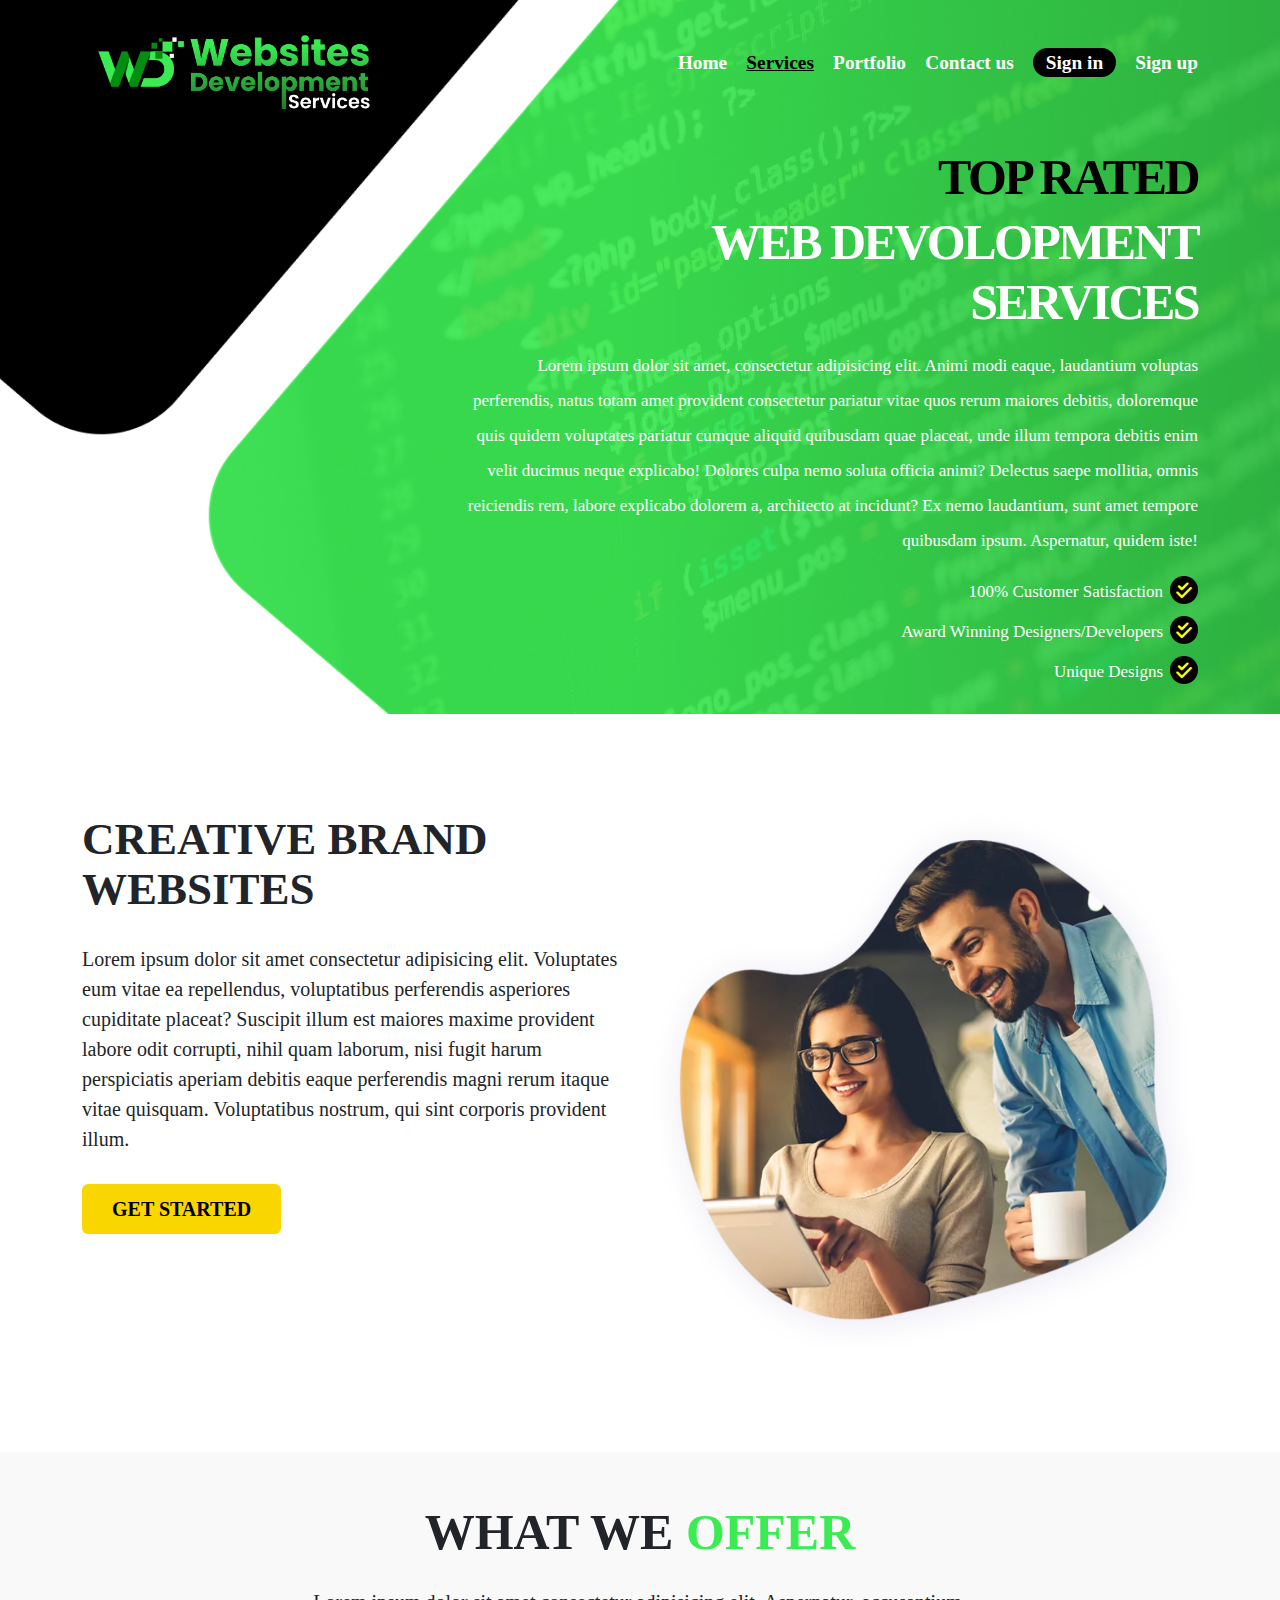
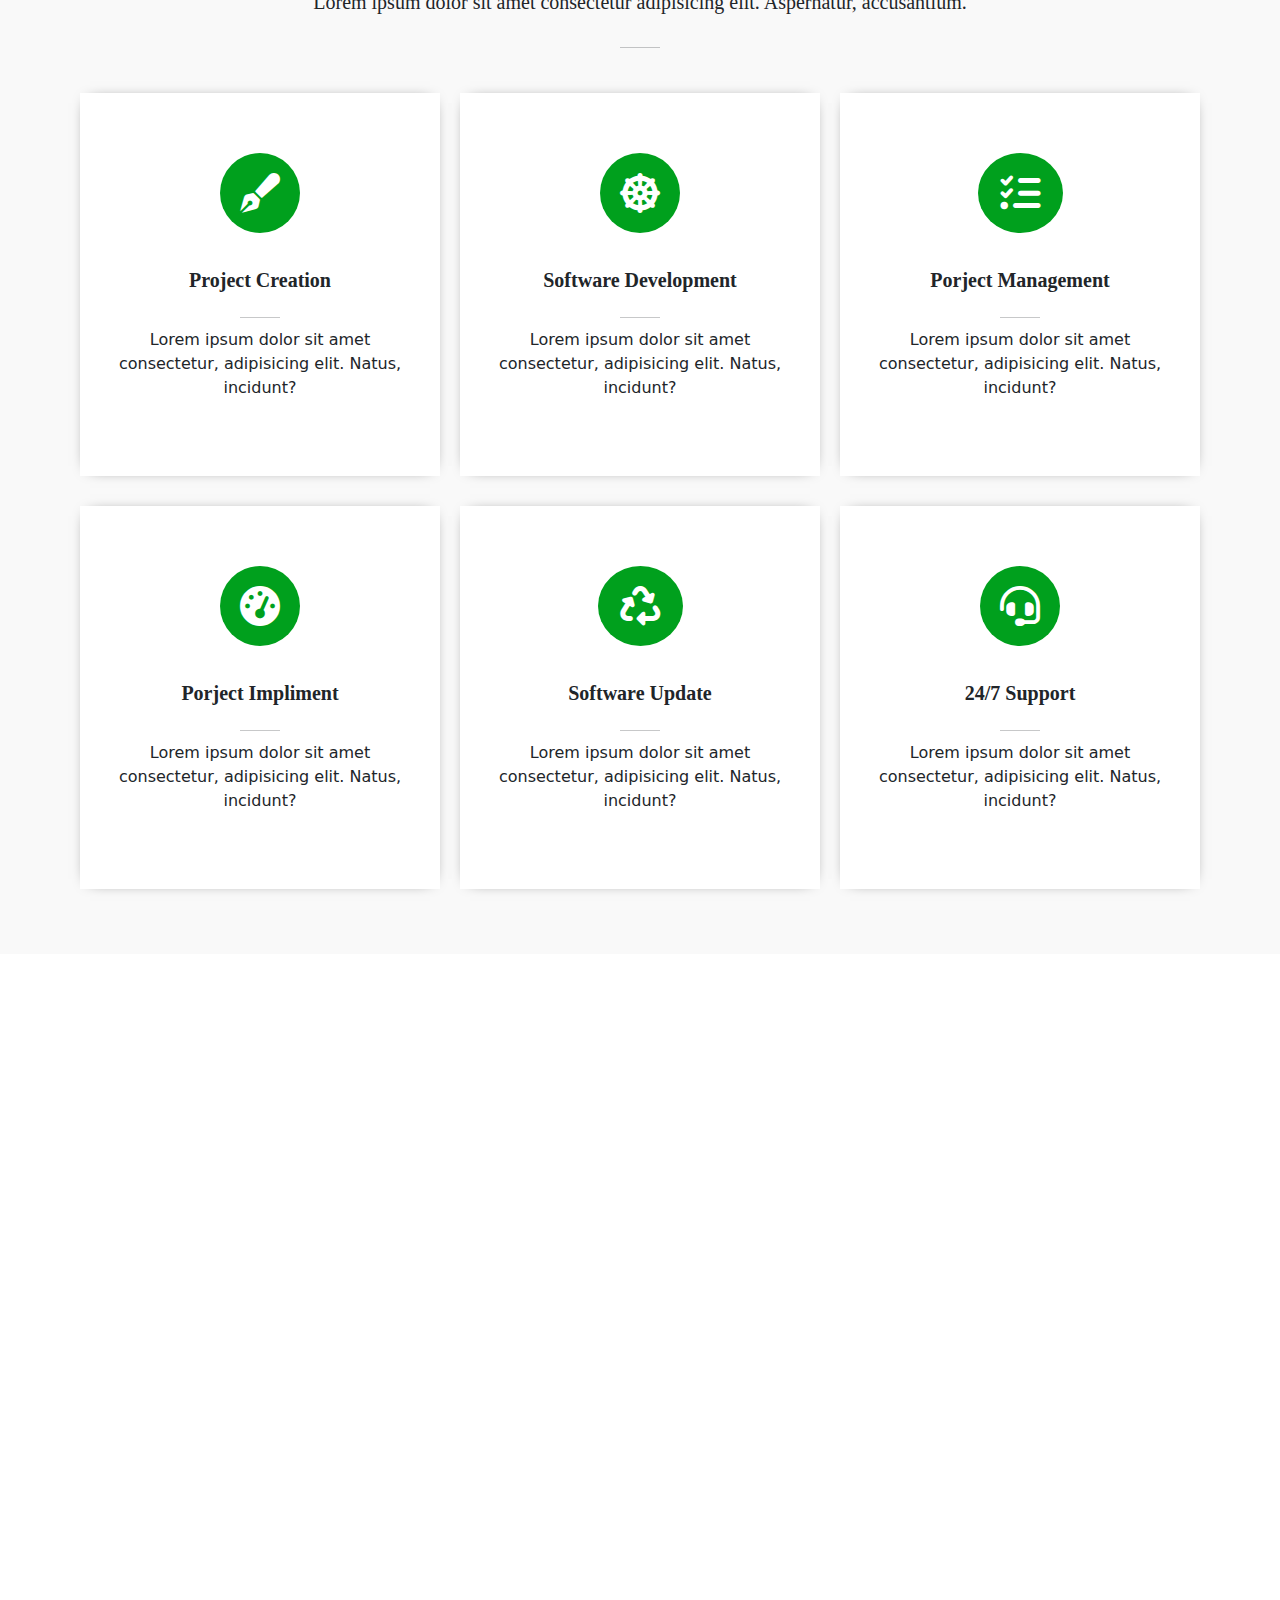
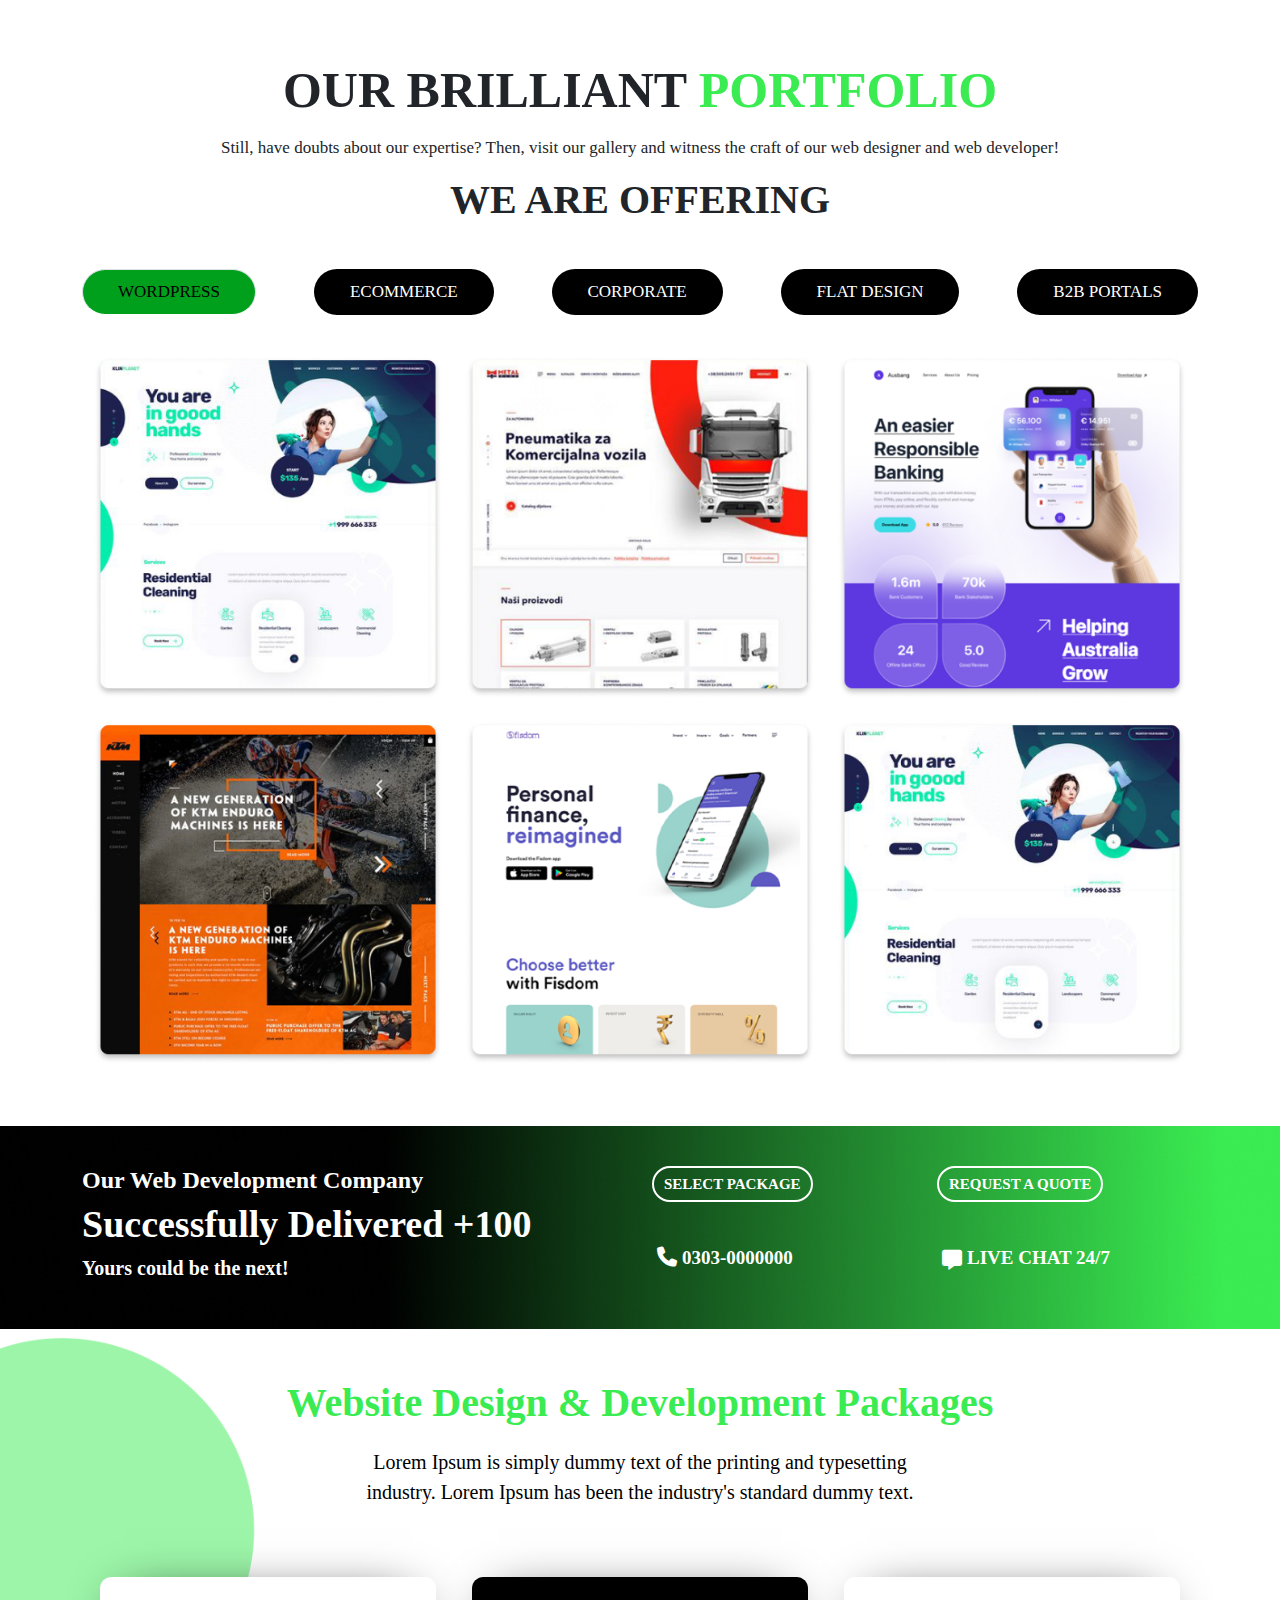
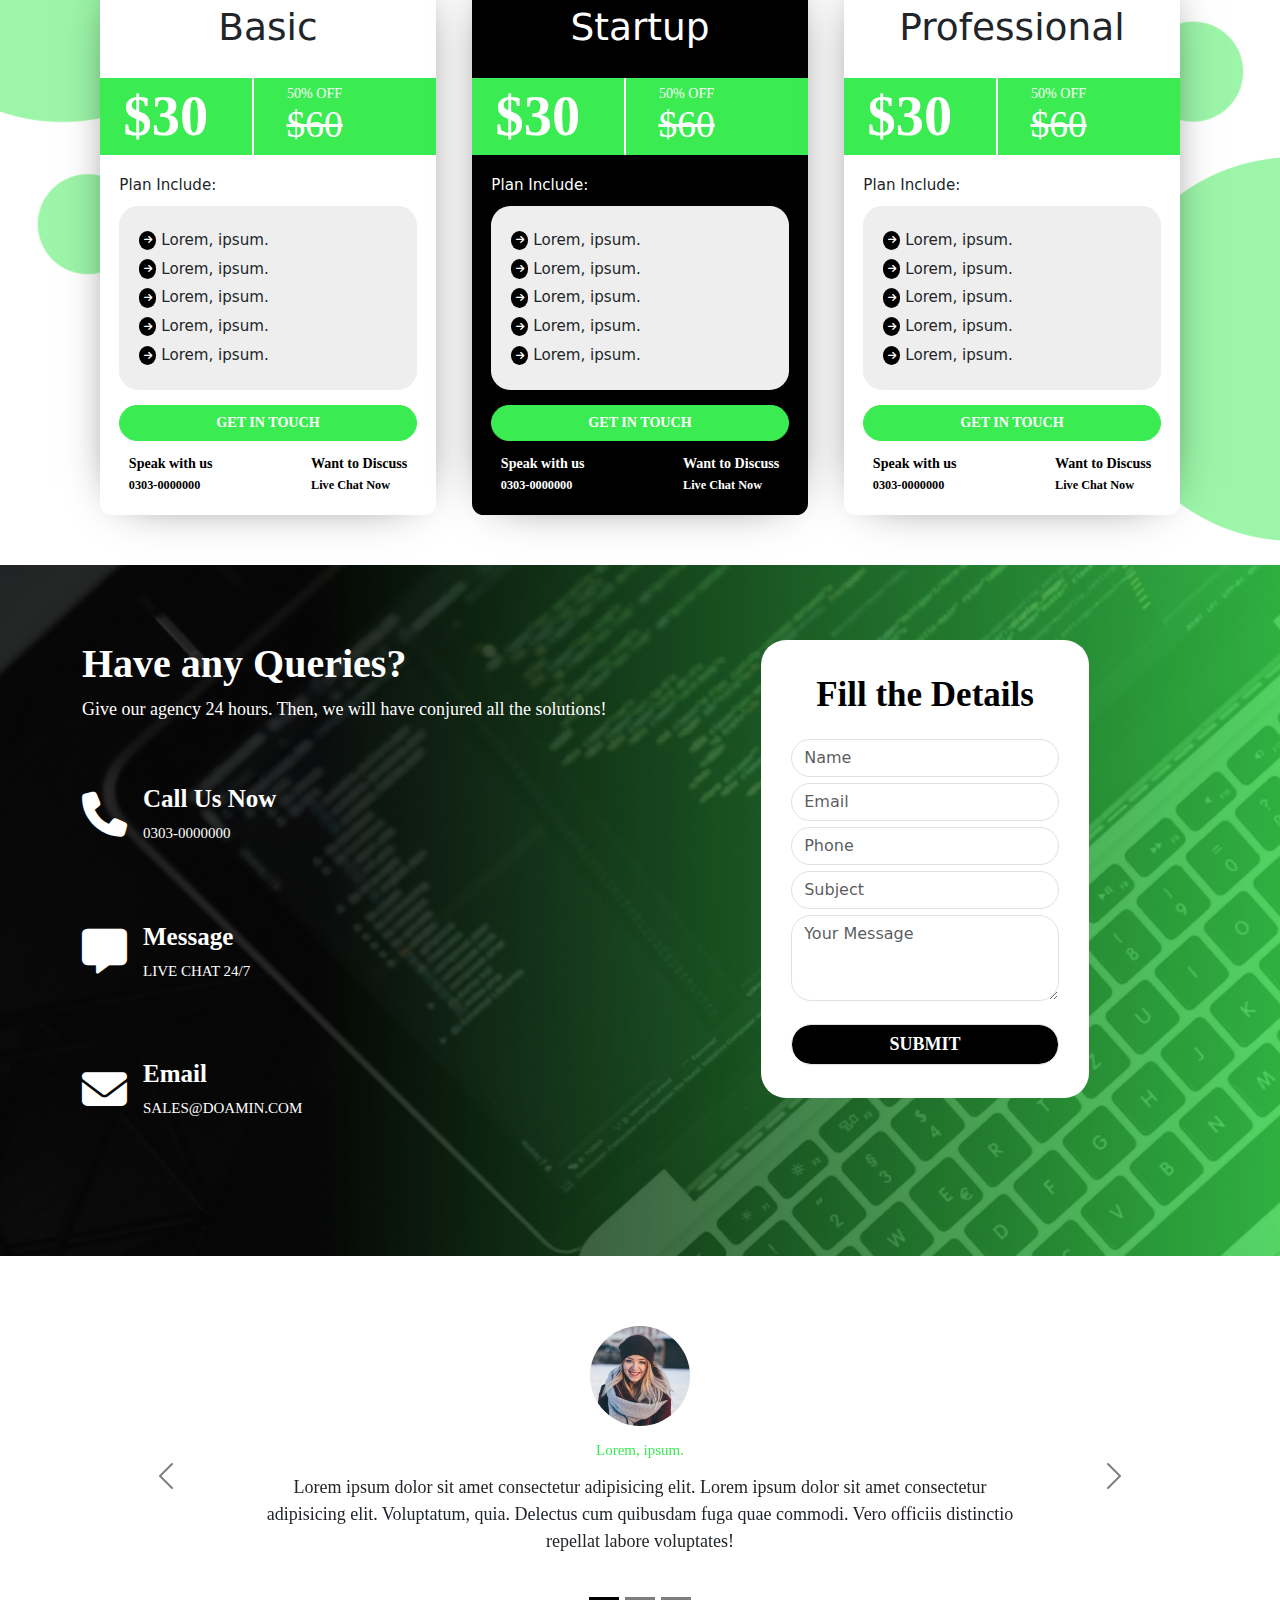
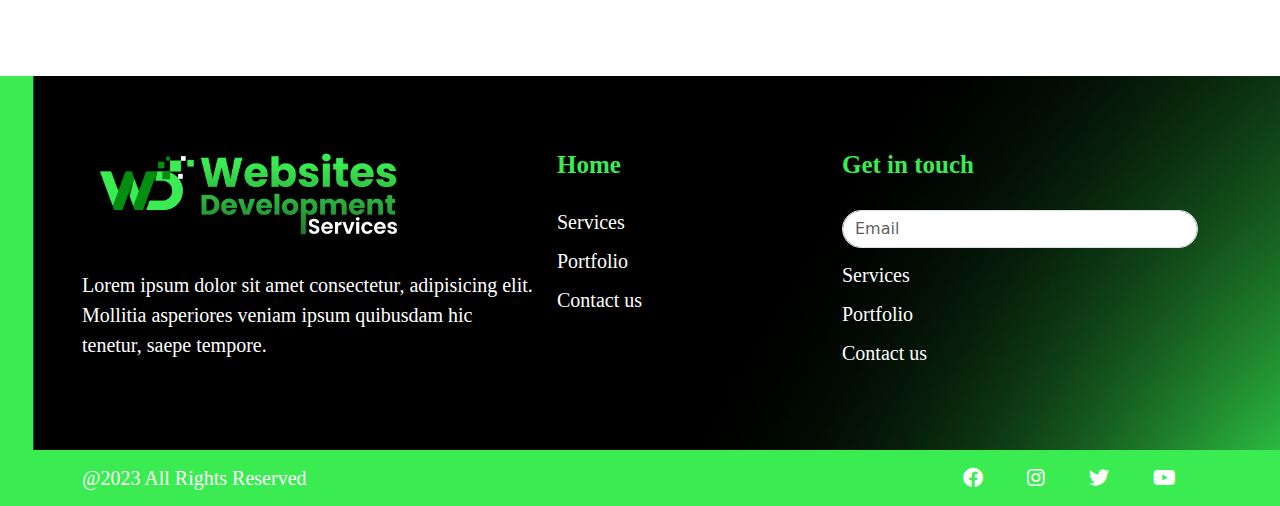
<file: Services.html>
<!DOCTYPE html>
<html lang="en">

<head>
    <meta charset="UTF-8">
    <meta name="viewport" content="width=device-width, initial-scale=1.0">
    <link rel="stylesheet" href="css/bootstrap.css">
    <link rel="stylesheet" href="style.css">
    <link rel="stylesheet" href="css/all.css">
    <title>SERVICES</title>
</head>

<body>

     <!--------------navigation--------------->
  <header>

    <div class="nav-section">
      <div class="container">
        <nav class="navbar navbar-expand-lg">
          <div class="container-fluid">
            <a class="navbar-brand" href="#">
              <img class="img-fluid" src="images/logo.png" alt="">
            </a>
            <button class="navbar-toggler" type="button" data-bs-toggle="collapse"
              data-bs-target="#navbarSupportedContent" aria-controls="navbarSupportedContent" aria-expanded="false"
              aria-label="Toggle navigation">
              <span class="navbar-toggler-icon"></span>
            </button>
            <div class="navlist collapse navbar-collapse" id="navbarSupportedContent">
              <ul>
                <li><a href="index.html">Home</a></li>
                <li><a class="active" href="Services.html">Services</a></li>
                <li><a href="#">Portfolio</a></li>
                <li><a href="#">Contact us</a></li>
                <li><a class="signin" href="#">Sign in</a></li>
                <li><a href="#">Sign up</a></li>
              </ul>
            </div>
          </div>
        </nav>
      </div>
    </div>













    <!-- home -->
    <section class="home">
      <div class="container">
        <div class="row">
          <div class="col-md-4 col-sm-2"></div>
          <div class="col-md-8 col-sm-10">
            <h1 class="home-h1 end">TOP RATED</h1>
            <h1 class="home-h2 end">WEB DEVOLOPMENT <br>SERVICES</h1>
            <p class="home-p end">Lorem ipsum dolor sit amet, consectetur adipisicing elit. Animi modi eaque, laudantium
              voluptas perferendis,
              natus totam amet provident consectetur pariatur vitae quos rerum maiores debitis, doloremque quis quidem
              voluptates
              pariatur cumque aliquid quibusdam quae placeat, unde illum tempora debitis enim velit ducimus neque
              explicabo!
              Dolores culpa nemo soluta officia animi? Delectus saepe mollitia, omnis reiciendis rem, labore explicabo
              dolorem a, architecto at incidunt? Ex nemo laudantium, sunt amet tempore quibusdam ipsum. Aspernatur,
              quidem
              iste!</p>
            <p class="icon-p end">100% Customer Satisfaction<i class="fa-solid fa-check-double"></i></p>
            <p class="icon-p end">Award Winning Designers/Developers<i class="fa-solid fa-check-double"></i></p>
            <p class="icon-p end">Unique Designs<i class="fa-solid fa-check-double"></i></p>
          </div>
        </div>
      </div>
    </section>
  </header>




    <!-- brand section -->
    <div class="brand-section">
        <div class="container">
            <div class="row">
                <div class="text-section col-md-6">
                    <h1>CREATIVE BRAND <br>
                        WEBSITES</h1>
                    <p>Lorem ipsum dolor sit amet consectetur adipisicing elit. Voluptates eum vitae ea repellendus,
                        voluptatibus perferendis asperiores cupiditate placeat? Suscipit illum est maiores maxime
                        provident labore odit corrupti, nihil quam laborum, nisi fugit harum perspiciatis aperiam
                        debitis eaque perferendis magni rerum itaque vitae quisquam. Voluptatibus nostrum, qui sint
                        corporis provident illum.</p>
                    <button class="btn btn-primary">GET STARTED</button>
                </div>
                <div class="img-section col-md-6">
                    <img class="img-fluid" src="images/design-img.webp" alt="">
                </div>
            </div>
        </div>
    </div>






    <!-- services-section -->
    <div class="services-section">
        <div class="container">
            <h1 class="center">WHAT WE <span>OFFER</span></h1>
            <p class="center p1">Lorem ipsum dolor sit amet consectetur adipisicing elit. Aspernatur, accusantium.</p>
            <hr>
            <div class="row">
                <div class="service-box col-md-4 col-sm-6 col-6">
                    <div class="logo">
                        <i class="fa-solid fa-pen-fancy"></i>
                    </div>
                    <h4 class="center">Project Creation</h4>
                    <hr>
                    <p class="center p2">Lorem ipsum dolor sit amet consectetur, adipisicing elit. Natus, incidunt?</p>
                </div>
                <div class="service-box col-md-4 col-sm-6">
                    <div class="logo">
                        <i class="fa-solid fa-dharmachakra"></i>
                    </div>
                    <h4 class="center">Software Development</h4>
                    <hr>
                    <p class="center p2">Lorem ipsum dolor sit amet consectetur, adipisicing elit. Natus, incidunt?</p>
                </div>
                <div class="service-box col-md-4 col-sm-6">
                    <div class="logo">
                        <i class="fa-solid fa-list-check"></i>
                    </div>
                    <h4 class="center">Porject Management</h4>
                    <hr>
                    <p class="center p2">Lorem ipsum dolor sit amet consectetur, adipisicing elit. Natus, incidunt?</p>
                </div>
                <div class="service-box col-md-4 col-sm-6">
                    <div class="logo">
                        <i class="fa-solid fa-gauge-high"></i>
                    </div>
                    <h4 class="center">Porject Impliment</h4>
                    <hr>
                    <p class="center p2">Lorem ipsum dolor sit amet consectetur, adipisicing elit. Natus, incidunt?</p>
                </div>
                <div class="service-box col-md-4 col-sm-6">
                    <div class="logo">
                        <i class="fa-solid fa-recycle"></i>
                    </div>
                    <h4 class="center">Software Update</h4>
                    <hr>
                    <p class="center p2">Lorem ipsum dolor sit amet consectetur, adipisicing elit. Natus, incidunt?</p>
                </div>
                <div class="service-box col-md-4 col-sm-6">
                    <div class="logo">
                        <i class="fa-solid fa-headset"></i>
                    </div>
                    <h4 class="center">24/7 Support</h4>
                    <hr>
                    <p class="center p2">Lorem ipsum dolor sit amet consectetur, adipisicing elit. Natus, incidunt?</p>
                </div>
            </div>
        </div>
    </div>




    <!-- dealer-section -->
    <div class="dealer-section">
        <div class="container">
            <h1>WHERE ANGELS GEAR TO <br>
                TREAD</h1>
            <P>We use only the most advanced steel characterization tools that help us determine how to extend life and
                reduce manufacturing costs for you, bud!</P>
                <button class="btn btn-outline-primary">Find Local Dealers!</button>
        </div>
    </div>




  <!-- portfolio-section -->
  <div class="port-section">
    <div class="container">
      <h1 class="center">OUR BRILLIANT <span>PORTFOLIO</span></h1>
      <p class="center">Still, have doubts about our expertise? Then, visit our gallery and witness the craft of our web
        designer and
        web developer!</p>
      <h2 class="center">WE ARE OFFERING</h2>



      <ul class="nav nav-tabs" id="myTab" role="tablist">
        <li class="nav-item" role="presentation">
          <button class="nav-link active" id="wordpress-tab" data-bs-toggle="tab" data-bs-target="#wordpress-tab-pane"
            type="button" role="tab" aria-controls="wordpress-tab-pane" aria-selected="true">WORDPRESS</button>
        </li>
        <li class="nav-item" role="presentation">
          <button class="nav-link" id="ecommerce-tab" data-bs-toggle="tab" data-bs-target="#ecommerce-tab-pane"
            type="button" role="tab" aria-controls="ecommerce-tab-pane" aria-selected="false">ECOMMERCE</button>
        </li>
        <li class="nav-item" role="presentation">
          <button class="nav-link" id="CORPORATE-tab" data-bs-toggle="tab" data-bs-target="#CORPORATE-tab-pane"
            type="button" role="tab" aria-controls="CORPORATE-tab-pane" aria-selected="false">CORPORATE</button>
        </li>
        <li class="nav-item" role="presentation">
          <button class="nav-link" id="flat-design-tab" data-bs-toggle="tab" data-bs-target="#flat-design-tab-pane"
            type="button" role="tab" aria-controls="flat-design-tab-pane" aria-selected="false">FLAT DESIGN</button>
        </li>
        <li class="nav-item" role="presentation">
          <button class="nav-link" id="b2b-portals-tab" data-bs-toggle="tab" data-bs-target="#b2b-portals-tab-pane"
            type="button" role="tab" aria-controls="b2b-portals-tab-pane" aria-selected="false">B2B PORTALS</button>
        </li>
      </ul>



      <div class="tab-content" id="myTabContent">
        <div class="tab-pane fade show active" id="wordpress-tab-pane" role="tabpanel" aria-labelledby="wordpress-tab"
          tabindex="0">
          <div class="container">
            <div class="row">
              <div class="col-md-4 col-sm-6 col-6">
                <img class="img-fluid" src="images/portfolio-1.jpg" alt="">
              </div>
              <div class="col-md-4 col-sm-6 col-6">
                <img class="img-fluid" src="images/portfolio-2.jpg" alt="">
              </div>
              <div class="col-md-4 col-sm-6 col-6">
                <img class="img-fluid" src="images/portfolio-3.jpg" alt="">
              </div>
              <div class="col-md-4 col-sm-6 col-6">
                <img class="img-fluid" src="images/portfolio-4.jpg" alt="">
              </div>
              <div class="col-md-4 col-sm-6 col-6">
                <img class="img-fluid" src="images/portfolio-5.jpg" alt="">
              </div>
              <div class="col-md-4 col-sm-6 col-6">
                <img class="img-fluid" src="images/portfolio-1.jpg" alt="">
              </div>
            </div>
          </div>
        </div>
        <div class="tab-pane fade" id="ecommerce-tab-pane" role="tabpanel" aria-labelledby="ecommerce-tab" tabindex="0">
          <div class="container">
            <div class="row">
              <div class="col-md-4 col-sm-6 col-6">
                <img class="img-fluid" src="images/portfolio-1.jpg" alt="">
              </div>
              <div class="col-md-4 col-sm-6 col-6">
                <img class="img-fluid" src="images/portfolio-2.jpg" alt="">
              </div>
              <div class="col-md-4 col-sm-6 col-6">
                <img class="img-fluid" src="images/portfolio-3.jpg" alt="">
              </div>
              <div class="col-md-4 col-sm-6 col-6">
                <img class="img-fluid" src="images/portfolio-4.jpg" alt="">
              </div>
              <div class="col-md-4 col-sm-6 col-6">
                <img class="img-fluid" src="images/portfolio-5.jpg" alt="">
              </div>
              <div class="col-md-4 col-sm-6 col-6">
                <img class="img-fluid" src="images/portfolio-1.jpg" alt="">
              </div>
            </div>
          </div>
        </div>
        <div class="tab-pane fade" id="CORPORATE-tab-pane" role="tabpanel" aria-labelledby="CORPORATE-tab" tabindex="0">
          <div class="container">
            <div class="row">
              <div class="col-md-4 col-sm-6 col-6">
                <img class="img-fluid" src="images/portfolio-1.jpg" alt="">
              </div>
              <div class="col-md-4 col-sm-6 col-6">
                <img class="img-fluid" src="images/portfolio-2.jpg" alt="">
              </div>
              <div class="col-md-4 col-sm-6 col-6">
                <img class="img-fluid" src="images/portfolio-3.jpg" alt="">
              </div>
              <div class="col-md-4 col-sm-6 col-6">
                <img class="img-fluid" src="images/portfolio-4.jpg" alt="">
              </div>
              <div class="col-md-4 col-sm-6 col-6">
                <img class="img-fluid" src="images/portfolio-5.jpg" alt="">
              </div>
              <div class="col-md-4 col-sm-6 col-6">
                <img class="img-fluid" src="images/portfolio-1.jpg" alt="">
              </div>
            </div>
          </div>
        </div>
        <div class="tab-pane fade" id="flat-design-tab-pane" role="tabpanel" aria-labelledby="flat-design-tab"
          tabindex="0">
          <div class="container">
            <div class="row">
              <div class="col-md-4 col-sm-6 col-6">
                <img class="img-fluid" src="images/portfolio-1.jpg" alt="">
              </div>
              <div class="col-md-4 col-sm-6 col-6">
                <img class="img-fluid" src="images/portfolio-2.jpg" alt="">
              </div>
              <div class="col-md-4 col-sm-6 col-6">
                <img class="img-fluid" src="images/portfolio-3.jpg" alt="">
              </div>
              <div class="col-md-4 col-sm-6 col-6">
                <img class="img-fluid" src="images/portfolio-4.jpg" alt="">
              </div>
              <div class="col-md-4 col-sm-6 col-6">
                <img class="img-fluid" src="images/portfolio-5.jpg" alt="">
              </div>
              <div class="col-md-4 col-sm-6 col-6">
                <img class="img-fluid" src="images/portfolio-1.jpg" alt="">
              </div>
            </div>
          </div>
        </div>
        <div class="tab-pane fade" id="b2b-portals-tab-pane" role="tabpanel" aria-labelledby="b2b-portals-tab"
          tabindex="0">
          <div class="container">
            <div class="row">
              <div class="col-md-4 col-sm-6 col-6">
                <img class="img-fluid" src="images/portfolio-1.jpg" alt="">
              </div>
              <div class="col-md-4 col-sm-6 col-6">
                <img class="img-fluid" src="images/portfolio-2.jpg" alt="">
              </div>
              <div class="col-md-4 col-sm-6 col-6">
                <img class="img-fluid" src="images/portfolio-3.jpg" alt="">
              </div>
              <div class="col-md-4 col-sm-6 col-6">
                <img class="img-fluid" src="images/portfolio-4.jpg" alt="">
              </div>
              <div class="col-md-4 col-sm-6 col-6">
                <img class="img-fluid" src="images/portfolio-5.jpg" alt="">
              </div>
              <div class="col-md-4 col-sm-6 col-6">
                <img class="img-fluid" src="images/portfolio-1.jpg" alt="">
              </div>
            </div>
          </div>
        </div>
      </div>
    </div>
  </div>




  <!-- contact-section -->
  <div class="contact-section">
    <div class="container">
      <div class="row">
        <div class="col-md-6 col-sm-12">
          <h2 class="text">Our Web Development Company</h2>
          <h1 class="text">Successfully Delivered +100</h1>
          <h3 class="text">Yours could be the next!</h3>
        </div>
        <div class="col-md-3 col-sm-4">
          <button type="button" class="btn btn-outline-primary">SELECT PACKAGE</button>
          <p><i class="fa-solid fa-phone"></i><span>0303-0000000</span></p>
        </div>
        <div class="col-md-3 col-sm-4">
          <button type="button" class="btn btn-outline-primary">REQUEST A QUOTE</button>
          <p class="black"><i class="fa-solid fa-message"></i><span>LIVE CHAT 24/7</span></p>
        </div>
      </div>
    </div>
  </div>






  <!-- price-section -->
  <div class="price-section">
    <div class="container">
      <h2 class="texth1 center">Website Design & Development Packages</h2>
      <p class="textp center">Lorem Ipsum is simply dummy text of the printing and typesetting <br> industry. Lorem
        Ipsum has
        been the industry's
        standard dummy text.
      </p>
      <div class="row">



        <div class="card col-md-4 col-sm-4" id="card1">
          <h1 class="center">Basic</h1>
          <div class="card-body">
            <div class="price">
              <h2 class="real-price center">$30</h2>
              <h3 class="discount center">50% OFF <br>
                <span class="price-before center">$60</span>
              </h3>
            </div>
            <div class="plan">
              <p>Plan Include:</p>
              <ul>
                <li>
                  <div class="icon"><i class="fa-solid fa-arrow-right"></i></div></i><span>Lorem, ipsum.</span>
                </li>
                <li>
                  <div class="icon"><i class="fa-solid fa-arrow-right"></i></div></i><span>Lorem, ipsum.</span>
                </li>
                <li>
                  <div class="icon"><i class="fa-solid fa-arrow-right"></i></div></i><span>Lorem, ipsum.</span>
                </li>
                <li>
                  <div class="icon"><i class="fa-solid fa-arrow-right"></i></div></i><span>Lorem, ipsum.</span>
                </li>
                <li>
                  <div class="icon"><i class="fa-solid fa-arrow-right"></i></div></i><span>Lorem, ipsum.</span>
                </li>
              </ul>
              <a href="#" class="btn btn-primary">GET IN TOUCH</a>
              <div class="box">
                <div class="box1">
                  <h5>Speak with us</h5>
                  <a href="#">0303-0000000</a>
                </div>
                <div class="box2">
                  <h5>Want to Discuss</h5>
                  <a href="#">Live Chat Now</a>
                </div>
              </div>
            </div>
          </div>
        </div>



        <div class="card col-md-4 col-sm-4" id="card2">
          <h1 class="color center">Startup</h1>
          <div class="card-body">
            <div class="price">
              <h2 class="real-price center">$30</h2>
              <h3 class="discount center">50% OFF <br>
                <span class="price-before center">$60</span>
              </h3>
            </div>
            <div class="plan container">
              <p class="color">Plan Include:</p>
              <ul>
                <li>
                  <div class="icon"><i class="fa-solid fa-arrow-right"></i></div></i><span>Lorem, ipsum.</span>
                </li>
                <li>
                  <div class="icon"><i class="fa-solid fa-arrow-right"></i></div></i><span>Lorem, ipsum.</span>
                </li>
                <li>
                  <div class="icon"><i class="fa-solid fa-arrow-right"></i></div></i><span>Lorem, ipsum.</span>
                </li>
                <li>
                  <div class="icon"><i class="fa-solid fa-arrow-right"></i></div></i><span>Lorem, ipsum.</span>
                </li>
                <li>
                  <div class="icon"><i class="fa-solid fa-arrow-right"></i></div></i><span>Lorem, ipsum.</span>
                </li>
              </ul>
              <a href="#" class="btn btn-primary">GET IN TOUCH</a>
              <div class="box">
                <div class="box1">
                  <h5 class="color">Speak with us</h5>
                  <a class="color" href="#">0303-0000000</a>
                </div>
                <div class="box2">
                  <h5 class="color">Want to Discuss</h5>
                  <a class="color" href="#">Live Chat Now</a>
                </div>
              </div>
            </div>
          </div>
        </div>




        <div class="card col-md-4 col-sm-4" id="card3">
          <h1 class="center">Professional</h1>
          <div class="card-body">
            <div class="price">
              <h2 class="real-price center">$30</h2>
              <h3 class="discount center">50% OFF <br>
                <span class="price-before center">$60</span>
              </h3>
            </div>
            <div class="plan container">
              <p>Plan Include:</p>
              <ul>
                <li>
                  <div class="icon"><i class="fa-solid fa-arrow-right"></i></div></i><span>Lorem, ipsum.</span>
                </li>
                <li>
                  <div class="icon"><i class="fa-solid fa-arrow-right"></i></div></i><span>Lorem, ipsum.</span>
                </li>
                <li>
                  <div class="icon"><i class="fa-solid fa-arrow-right"></i></div></i><span>Lorem, ipsum.</span>
                </li>
                <li>
                  <div class="icon"><i class="fa-solid fa-arrow-right"></i></div></i><span>Lorem, ipsum.</span>
                </li>
                <li>
                  <div class="icon"><i class="fa-solid fa-arrow-right"></i></div></i><span>Lorem, ipsum.</span>
                </li>
              </ul>
              <a href="#" class="btn btn-primary">GET IN TOUCH</a>
              <div class="box">
                <div class="box1">
                  <h5>Speak with us</h5>
                  <a href="#">0303-0000000</a>
                </div>
                <div class="box2">
                  <h5>Want to Discuss</h5>
                  <a href="#">Live Chat Now</a>
                </div>
              </div>
            </div>
          </div>
        </div>
      </div>
    </div>
  </div>






  <!-- form-section -->
  <div class="form-section">
    <div class="container">
      <div class="row">
        <div class="col-md-6">
          <h1 class="heading">Have any Queries?</h1>
          <p class="para">Give our agency 24 hours. Then, we will have conjured all the solutions!</p>
          <div class="card" id="card1">
            <i class="fa-solid fa-phone"></i>
            <div class="card-body">
              <h2 class="card-title">Call Us Now</h2>
              <p class="card-text">0303-0000000</p>
            </div>
          </div>
          <div class="card" id="card2">
            <i class="fa-solid fa-message"></i>
            <div class="card-body">
              <h2 class="card-title">Message</h2>
              <p class="card-text">LIVE CHAT 24/7</p>
            </div>
          </div>
          <div class="card" id="card3">
            <i class="fa-solid fa-envelope"></i>
            <div class="card-body">
              <h2 class="card-title">Email</h2>
              <p class="card-text">SALES@DOAMIN.COM</p>
            </div>
          </div>
        </div>

        <div class="col-md-6">
          <div class="form-box">
            <h1 class="form-text center">Fill the Details</h1>

            <div class="mb-3">
              <input type="text" class="form-control" id="exampleFormControlInput1" placeholder="Name">
            </div>
            <div class="mb-3">
              <input type="email" class="form-control" id="exampleFormControlInput2" placeholder="Email">
            </div>
            <div class="mb-3">
              <input type="tel" class="form-control" id="exampleFormControlInput3" placeholder="Phone">
            </div>
            <div class="mb-3">
              <input type="text" class="form-control" id="exampleFormControlInput4" placeholder="Subject">
            </div>
            <div class="mb-3">
              <textarea class="form-control" id="exampleFormControlTextarea5" rows="3"
                placeholder="Your Message"></textarea>
            </div>
            <div class="mb-3">
              <input type="submit" value="SUBMIT" class="form-control" id="exampleFormControlInput6">
            </div>
          </div>
        </div>
      </div>
    </div>
  </div>
  </div>















  <!-- carousel-section -->
  <div class="carousel-section">
    <div class="container">
      <div id="carouselExampleIndicators" class="carousel slide">
        <div class="carousel-indicators">
          <button type="button" data-bs-target="#carouselExampleIndicators" data-bs-slide-to="0" class="active"
            aria-current="true" aria-label="Slide 1"></button>
          <button type="button" data-bs-target="#carouselExampleIndicators" data-bs-slide-to="1"
            aria-label="Slide 2"></button>
          <button type="button" data-bs-target="#carouselExampleIndicators" data-bs-slide-to="2"
            aria-label="Slide 3"></button>
        </div>
        <div class="carousel-inner">
          <div class="carousel-item active">
            <img class="img-fluid" src="images/t-1.jpg" class="d-block w-100" alt="...">
            <h5 class="name center">Lorem, ipsum.</h5>
            <p class="bio center">Lorem ipsum dolor sit amet consectetur adipisicing elit. Lorem ipsum dolor sit amet
              consectetur adipisicing elit. Voluptatum, quia. Delectus cum quibusdam fuga quae commodi. Vero officiis
              distinctio repellat labore voluptates!</p>
          </div>
          <div class="carousel-item">
            <img class="img-fluid" src="images/t-2.jpg" class="d-block w-100" alt="...">
            <h5 class="name center">Lorem,sdfsd ipsum.</h5>
            <p class="bio center">Lorem ipsum dolor sit amet consectetur adipisicing elit. Lorem ipsum dolor sit amet
              consectetur adipisicing elit. Voluptatum, quia. Delectus cum quibusdam fuga quae commodi. Vero officiis
              distinctio repellat labore voluptates!</p>
          </div>
          <div class="carousel-item">
            <img class="img-fluid" src="images/t-1.jpg" class="d-block w-100" alt="...">
            <h5 class="name center">Lorem, ipsum.</h5>
            <p class="bio center">Lorem ipsum dolor sit amet consectetur adipisicing elit. Lorem ipsum dolor sit amet
              consectetur adipisicing elit. Voluptatum, quia. Delectus cum quibusdam fuga quae commodi. Vero officiis
              distinctio repellat labore voluptates!</p>
          </div>
        </div>
        <button class="carousel-control-prev" type="button" data-bs-target="#carouselExampleIndicators"
          data-bs-slide="prev">
          <span class="carousel-control-prev-icon" aria-hidden="true"></span>
          <span class="visually-hidden">Previous</span>
        </button>
        <button class="carousel-control-next" type="button" data-bs-target="#carouselExampleIndicators"
          data-bs-slide="next">
          <span class="carousel-control-next-icon" aria-hidden="true"></span>
          <span class="visually-hidden">Next</span>
        </button>
      </div>
    </div>
  </div>









    <!-- footer-section -->
    <footer>
        <div class="upper-footer">
          <div class="container">
            <div class="upper-footer-row row">
              <div class="col-md-5 col-sm-8">
                <img class="img-fluid" src="images/logo.png" alt="">
                <p class="footer-text">Lorem ipsum dolor sit amet consectetur, adipisicing elit. Mollitia asperiores veniam
                  ipsum quibusdam hic tenetur, saepe tempore.
                </p>
              </div>
              <div class="col-md-3 col-sm-4">
                <h1 class="h-p">Home</h1>
                <h2 class="h-s">Services</h2>
                <h2 class="h-s">Portfolio</h2>
                <h2 class="h-s">Contact us</h2>
              </div>
              <div class="col-md-4 col-sm-12">
                <h1 class="h-p">Get in touch</h1>
                <input class="form-control" type="email" name="" id="" placeholder="Email">
                <h2 class="h-s">Services</h2>
                <h2 class="h-s">Portfolio</h2>
                <h2 class="h-s">Contact us</h2>
              </div>
            </div>
          </div>
        </div>
        <div class="lastFooter">
          <div class="container">
            <div class="row">
              <div class="col-md-6 col-sm-6 col-6">
                <p>@2023 All Rights Reserved</p>
              </div>
              <div class="col-md-6 col-sm-6 col-6">
                <ul>
                  <li><i class="fa-brands fa-facebook"></i></li>
                  <li><i class="fa-brands fa-instagram"></i></li>
                  <li><i class="fa-brands fa-twitter"></i></li>
                  <li><i class="fa-brands fa-youtube"></i></li>
                </ul>
              </div>
            </div>
          </div>
        </div>
      </footer>


    <script src="js/bootstrap.js"></script>
</body>

</html>
</file>
<file: style.css>
/* ------------------header------------------ */
header {
    background: url(images/header.png);
    background-repeat: no-repeat;
    background-position: center;
    background-size: cover;
}






/*----------------- navbar ------------------*/

.container-fluid {
    padding: 0;
}

.navbar-brand {
    margin-top: 1.51vw;
}

.navbar-brand img {
    height: 6.42vw;
}

.navlist {
    justify-content: end;
}

.navbar ul {
    display: flex;
    list-style: none;
    margin: 0 !important;
}

.navbar ul li a {
    font-family: 'poppins';
    font-style: normal;
    font-weight: 600;
    text-decoration: none;
    color: white;
    margin-left: 1.5vw;
    font-size: 1.51vw;
    transition: 0.3s;
}

.navbar ul .signin {
    background-color: black;
    border-radius: 40px;
    padding: 0.3vw 1vw;
}

.navbar ul li a.active,
.navbar ul li a:hover {
    text-decoration: underline;
    color: black;
}

.navbar ul .signin:hover {
    text-decoration: none;
    color: white;
    background-color: #00a01d;
}










/* --------------------home-------------------- */
.home {
    padding: 20px 0;
}


.home .home-h1 {
    color: black !important;
    margin-bottom: 5px;
}

.home h1 {
    margin-bottom: 16px;
    font-family: 'poppins';
    font-style: normal;
    font-size: 50px;
    font-weight: 700;
    color: white;
    letter-spacing: -0.2vw;
}


.home-p,
.icon-p {
    font-family: 'poppins';
    font-style: normal;
    font-size: 17px;
    line-height: 35px;
    color: white;
}

.icon-p {
    margin-bottom: 5px;
    font-family: 'poppins';
    font-style: normal;
}

.fa-check-double {
    font-size: 18px;
    background-color: #000;
    color: yellow;
    padding: 5px;
    margin-left: 7px;
    border-radius: 100%;
}










/* ------------------card------------------ */
.cardSec {
    background-color: #000;
}

.cardSec p {
    font-family: 'poppins';
    font-style: normal;
    margin: 0;
    color: #fff;
    font-size: 1.48vw;
}

.cardSec .card {
    background: none;
    padding: 0 0.76vw;
}

.cardSec .card img {
    height: 4.45vw;
}

.cardSec .card-items {
    display: flex;
    align-items: center;
    padding-top: 1.51vw;
    margin-bottom: 1.132vw;
    border-right: 0.2vw solid white;
    border-radius: 0;
    margin-left: 0.6vw;
}

.cardSec #card-item-3 {
    border: none;
}

.cardSec .card-body {
    padding: 0;
    margin-left: 1.132vw;
}








/* ----------------com-section---------------- */
.com-section {
    padding-top: 80px;
    padding-bottom: 40px;
}

.com-section h1 {
    font-family: 'poppins';
    font-style: normal;
    font-size: 2.8rem;
    font-weight: 700;
    margin-bottom: 15px;
}

.com-section p {
    font-family: 'poppins';
    font-style: normal;
    font-size: 20px;
    line-height: 33px;
    font-weight: 400;
    margin-bottom: 20px;
}

.com-section .btn-warning {
    font-family: 'poppins';
    font-style: normal;
    background-color: #FAD600;
    font-size: 20px;
    font-weight: bold;
    padding: 6px 20px;
    border: none;
}

.com-section .btn-warning:hover {
    background-color: #00a01d;
    color: white;
}

.com-section .img-section {
    display: flex;
    align-items: center;
    justify-content: center;
}











/* --------------group-section-------------- */

.group-section {
    padding: 61px 0;
    background: url(images/color-bg.png);
    background-repeat: no-repeat;
    background-position: center;
    background-size: cover;
}

.group-section h5 {
    font-family: 'poppins';
    font-style: normal;
    color: white;
    font-size: 38px;
    font-weight: bold;
}

.group-section h2 {
    font-family: 'poppins';
    font-style: normal;
    color: #3AEC51;
    font-size: 50px;
    font-weight: bold;
    margin-top: 10px;
}

.group-section p {
    font-family: 'poppins';
    font-style: normal;
    font-size: 20px;
    color: white;
    margin-top: 20px;
    line-height: 30px;
}

.group-section .btn-group {
    font-family: 'poppins';
    font-style: normal;
    background-color: #FAD600;
    font-size: 20px;
    font-weight: 700;
    padding: 10px 10px;
    border: none;
    margin-top: 10px;
}

.group-section .btn-group:hover {
    background-color: #00a01d;
    color: white;
}

.group-section .fa-message {
    margin: 6px 5px;
    font-size: 18px;
}

.group-section .img-section {
    display: flex;
    align-items: center;
    justify-content: center;
}










/* ----------------team-section---------------- */
.team-section {
    background-color: #f7f7f7;
    padding: 35px 0;
}

.team-section span {
    color: #3AEC51;
}

.team-section h3 {
    font-family: 'poppins';
    font-style: normal;
    font-size: 46px;
    font-weight: bold;
    margin-top: 46px;
    margin-bottom: 20px;
}

.team-section p {
    font-family: 'poppins';
    font-style: normal;
    color: black;
    margin: 0;
    font-size: 20px;
    line-height: 30px;
}

.team-section .img-section {
    display: flex;
    align-items: center;
    justify-content: center;
}










/* ---------------port-section--------------- */
.port-section {
    padding-top: 70px;
    padding-bottom: 50px;
}

.port-section h1 {
    font-family: 'poppins';
    font-style: normal;
    font-size: 50px;
    font-weight: 700;
    margin: 15px 0px;
}

.port-section .nav-tabs {
    display: flex;
    flex-wrap: nowrap;
    justify-content: space-between;
    margin: 0 auto;
}

.port-section .nav-link.active {
    background-color: #00a01d;
    color: black;
}

.port-section h2 {
    font-family: 'poppins';
    font-style: normal;
    font-size: 40px;
    font-weight: 700;
    margin: 15px 0px;
}

.port-section p {
    font-family: 'poppins';
    font-style: normal;
    font-size: 17px;
}

.port-section span {
    color: #3AEC51;
}

.port-section img {
    transition: 0.5s;
}

.port-section img:hover {
    transform: scale(1.1);
}

.port-section .col-md-4 {
    padding: 12px !important;
}

.port-section .nav-link {
    background-color: #000;
    color: #fff;
    padding: 9px 35px;
    margin: 30px auto;
    border-radius: 40px;
    font-family: 'poppins';
    font-style: normal;
    font-size: 17px;
}

.port-section #myTab {
    border: none;
}





/* --------------contact-section-------------- */

.contact-section {
    padding: 40px 0px;
    background: url(images/Rectangle\ 9.png);
    background-repeat: no-repeat;
    background-position: center;
    background-size: cover;
}

.contact-section .text {
    color: #fff;
    font-family: 'poppins';
    font-style: normal;
    font-weight: 700;
}

.contact-section h1 {
    font-size: 38px;
}

.contact-section h2 {
    font-size: 24px;
}

.contact-section h3 {
    font-size: 20px;
    margin: 0;
}

.contact-section .fa-message {
    position: relative;
    top: 3px;
}

.contact-section .fa-solid {
    margin-top: 40px;
    padding: 5px;
    font-size: 20px;
}

.contact-section p {
    color: #fff;
    font-family: 'poppins';
    font-style: normal;
    font-weight: 700;
    font-size: 19px;
}

.contact-section .btn {
    padding: 5px 10px;
    border-radius: 40px;
    font-family: 'poppins';
    font-style: normal;
    font-weight: 700;
    font-size: 15px;
}

.contact-section .btn-outline-primary {
    border: 2px solid white;
    color: white;
}

.contact-section .btn-outline-primary:hover {
    border: 2px solid white;
    color: black;
    background-color: white;
}

.contact-section .btn-outline-success {
    border: 2px solid black;
    color: black;
}

.contact-section .btn-outline-success:hover {
    border: 2px solid black;
    color: white;
    background-color: black;
}






/* ---------------price-section--------------- */
.price-section {
    padding: 50px 0;
    background: url(images/price-bg.png);
    background-repeat: no-repeat;
    background-position: center;
    background-size: cover;
}

.price-section .texth1 {
    font-size: 40px;
    font-family: 'poppins';
    font-style: normal;
    font-weight: 700;
    color: #3AEC51;
}

.price-section .textp {
    font-size: 20px;
    margin: 20px 0;
    color: #000;
    font-family: 'poppins';
    font-style: normal;
    font-weight: 500;
}

.price-section .row {
    margin: 70px 0 0 0;
}

.price-section #card1 {
    background-color: #fff;
}

.price-section #card2 {
    background-color: #000;
}

.price-section #card3 {
    background-color: #fff;
}

.color {
    color: #fff !important;
}

.price-section .card {
    margin: 0 auto;
    width: 30.1%;
    box-shadow: 0 0 50px -26px black;
    border: none;
    border-radius: 0.9vw;
    padding: 0;
}

.price-section .card-body {
    padding: 0;
}

.price-section .card h1 {
    font-size: 2.93vw;
    margin: 2.2vw 0;
}

.price-section .price {
    background-color: #3AEC51;
    display: flex;
    align-items: center;
}

.price-section .real-price {
    font-size: 4.4vw;
    padding: 0.37vw 3.4vw 0.37vw 1.84vw;
    font-family: 'poppins';
    color: #fff;
    font-style: normal;
    font-weight: 700;
    margin: 0;
    border-right: 0.2vw solid #fff;
}

.price-section .discount {
    font-size: 1.1vw;
    padding-left: 2.57vw;
    margin: 0;
    color: #fff;
    font-family: 'poppins';
    font-style: normal;

}

.price-section .price span {
    font-size: 2.93vw;
    text-decoration-line: line-through;
}

.price-section .plan {
    padding: 1.51vw;
}

.price-section .plan .icon {
    padding: 0.38vw;
    margin: 0.38vw 0.38vw 0.38vw 0;
    background-color: #000;
    border-radius: 100%;
    display: flex;
    align-items: center;
    justify-content: center;
}

.price-section .plan .fa-solid {
    font-size: 0.74vw;
    color: #fff;
}

.price-section .plan p {
    font-size: 1.18vw;
    margin-bottom: 0.74vw;
}

.price-section .plan span {
    font-size: 1.18vw;
}

.price-section .plan ul {
    padding: 1.51vw;
    list-style: none;
    border-radius: 1.51vw;
    margin-bottom: 1.21vw;
    background-color: #eee;
}

.price-section .plan li {
    display: flex;
    align-items: center;
    line-height: 1.8vw;
}

.price-section .plan .btn {
    font-size: 1.1vw;
    padding: 0.5vw 0;
    width: 100%;
    color: #fff;
    font-family: 'poppins';
    font-style: normal;
    font-weight: bold;
    border-radius: 20px;
    background-color: #3AEC51;
    border-color: #3AEC51;
}

.price-section .plan .box {
    display: flex;
    justify-content: space-between;
    margin: 1.1vw 0.74vw 0 0.74vw;
}

.price-section .box a {
    font-size: 0.96vw !important;
}

.price-section .box h5,
.price-section .box a {
    font-size: 1.1vw;
    text-decoration: none;
    font-family: 'poppins';
    font-style: normal;
    font-weight: 700;
    margin: 0;
    color: #000;
}









/* ----------------form-section---------------- */
.form-section {
    padding: 75px 0px;
    background: url(images/form-bg.png);
    background-repeat: no-repeat;
    background-position: center;
    background-size: cover;
}

.form-section .fa-solid {
    font-size: 45px;
    color: #fff;
}

.form-section .card {
    margin: 45px 0px;
    display: flex;
    flex-direction: row;
    align-items: center;
    border: none;
    background: transparent;
}

.form-section .card-title {
    font-size: 25px;
    color: #fff;
    font-family: 'poppins';
    font-style: normal;
    font-weight: 700;
}

.form-section .card-text {
    font-size: 15px;
    color: #fff;
    font-family: 'poppins';
    font-style: normal;
}

.form-section .heading {
    font-size: 40px;
    color: #fff;
    font-family: 'poppins';
    font-style: normal;
    font-weight: 700;
}


.form-section .para {
    font-size: 18px;
    color: #fff;
    font-family: 'poppins';
    font-style: normal;
}

.form-section .form-box {
    padding: 30px;
    width: 60%;
    display: flex;
    flex-direction: column;
    margin: auto;
    border-radius: 25px;
    background-color: #fff;
}

.form-section input,
.form-section textarea {
    margin: 3px 0px;
    border-radius: 20px;
}

.form-section .mb-3 {
    margin: 0 !important;
}

.form-section .form-text {
    font-size: 35px;
    margin-bottom: 20px;
    color: #000;
    font-family: 'poppins';
    font-style: normal;
    font-weight: 700;
}

.form-section input[type="submit"] {
    font-size: 18px;
    margin-top: 20px;
    background-color: #000;
    color: #fff;
    font-family: 'poppins';
    font-style: normal;
    font-weight: 700;
}




/* --------------carousel-section-------------- */
.carousel-section .carousel {
    height: 300px;
    margin-top: 70px;
    margin-bottom: 50px;
}

.carousel-section .carousel-item img {
    height: 100px;
    border-radius: 100%;
    display: block;
    margin: auto;
}

.carousel-section .carousel-item .bio {
    font-size: 18px;
    margin: 10px 180px;
    font-family: 'poppins';
    font-style: normal;
}

.carousel-section .carousel-item .name {
    font-size: 15px;
    margin: 15px 0;
    color: #3AEC51;
    font-family: 'poppins';
    font-style: normal;
}

.carousel-section .carousel-indicators [data-bs-target] {
    background-color: #000;
}

.carousel-section .carousel-control-prev-icon,
.carousel-section .carousel-control-next-icon {
    filter: invert(100%);
}





/* ---------------footer-section--------------- */
.upper-footer {
    background: url(images/color-bg.png);
    background-repeat: no-repeat;
    background-position: center;
    background-size: cover;
    padding: 74px 0;
}

.upper-footer img {
    height: 90px;
}

.footer-text {
    color: #fff;
    font-size: 20px;
    font-family: 'poppins';
    font-style: normal;
    margin-top: 30px;
}

.upper-footer .h-p {
    color: #3AEC51;
    font-size: 25px;
    font-family: 'poppins';
    font-style: normal;
    font-weight: bold;
    margin-bottom: 30px;
}

.upper-footer .h-s {
    color: #fff;
    font-size: 20px;
    font-family: 'poppins';
    font-style: normal;
    margin-top: 15px;
}

.upper-footer-row {
    justify-content: space-between;
}

.upper-footer input {
    border-radius: 20px;
}

.lastFooter {
    background-color: #3AEC51;
}

.lastFooter .row {
    align-items: center;
}

.lastFooter p {
    font-size: 20px;
    color: #fff;
    font-family: 'poppins';
    font-style: normal;
    margin: 0;
}

.lastFooter ul {
    list-style: none;
    display: flex;
    justify-content: end;
    align-items: center;
    margin: 0;
}

.lastFooter ul li i {
    color: #fff;
    font-size: 20px;
    margin: 0;
    margin: 18px 22px;
}











/* -------------------utility------------------- */
.end {
    text-align: end;
}

.center {
    text-align: center;
}












/******************** Logo Design Page **********************/

/* --------------brand-section-------------- */
.brand-section {
    padding: 100px 0px;
}

.brand-section h1 {
    font-family: 'poppins';
    font-style: normal;
    font-size: 45px;
    font-weight: 700;
    line-height: 50px;
    margin: 0;
}

.brand-section p {
    font-family: 'poppins';
    font-style: normal;
    font-size: 20px;
    margin: 30px 0px;
}

.brand-section .btn {
    background-color: #FAD600;
    border: none;
    color: #000;
    font-family: 'poppins';
    font-style: normal;
    font-size: 20px;
    font-weight: bold;
    padding: 10px 30px;
}

.brand-section .btn:hover {
    background-color: #00a01d;
    color: #fff;
}









/* --------------services-section-------------- */
.services-section {
    background-color: #f9f9f9;
    padding: 50px 0;
}

.services-section hr {
    width: 40px;
    margin: auto;
}

.services-section h1 {
    font-family: 'poppins';
    font-style: normal;
    font-weight: bold;
    font-size: 50px;
    margin-bottom: 25px;
}

.services-section .row {
    margin-top: 30px;
}

.services-section span {
    color: #3AEC51;
}

.services-section .p1 {
    font-size: 20px;
    font-family: 'poppins';
    font-style: normal;

    margin-bottom: 30px;
}

.services-section .service-box {
    display: flex;
    flex-direction: column;
    align-items: center;
}

.service-box {
    background-color: #fff;
    padding: 60px 25px;
    width: 31.58%;
    margin: 15px auto;
    box-shadow: 0px 0px 15px -10px black;
}

.service-box .fa-solid {
    background-color: #00a01d;
    color: #fff;
    padding: 20px;
    border-radius: 100%;
    font-size: 40px;
    margin-bottom: 35px;
}

.service-box h4 {
    font-family: 'poppins';
    font-style: normal;
    font-weight: bold;
    margin-bottom: 25px;
    font-size: 20px;
}

.service-box hr {
    margin-bottom: 10px;
}




/* ---------dealer-section------------- */
.dealer-section {
    background: url(images/form-bg.png)no-repeat center center/cover;
    background-attachment: fixed;
    padding: 150px 0px;
}

.dealer-section h1 {
    font-family: 'poppins';
    font-style: normal;
    font-size: 50px;
    font-weight: bold;
    color: #fff;
}


.dealer-section p {
    font-family: 'poppins';
    font-style: normal;
    font-size: 20px;
    color: #fff;
    margin-right: 400px;
    margin-top: 50px;
    margin-bottom: 50px;
}

.dealer-section .btn {
    font-family: 'poppins';
    font-style: normal;
    font-size: 18px;
    border: 1px solid #fff;
    color: #fff;
}

.dealer-section .btn:hover {
    color: #fff;
    background-color: #00a01d;
}

















/* **************************media************************ */

@media (max-width:1200px) {

    /* ----------------form-section---------------- */
    .form-section .form-box {
        width: 70%;
    }





    /******************** Logo Design Page **********************/
    /* --------------services-section-------------- */
    .service-box {
        padding: 55px 20px;
        margin: 10px 8px;
    }
}













@media (max-width:991px) {
    .navbar ul {
        flex-direction: column;
        align-items: flex-end;
        margin-top: 15px !important;
    }

    .navbar ul li {
        margin: 0 0 10px 0;
    }

    .navbar ul li a {
        font-size: 20px;
        font-weight: 500;
    }

    .navbar ul .signin {
        padding: 2px 15px
    }

    .navbar-brand img {
        height: 50px;
    }

    

    /* -----------------home-------------- */
    .home h1 {
        margin-bottom: 15px;
        font-size: 45px;
    }

    .home-p,
    .icon-p {
        font-size: 16px;
        line-height: 30px;
    }

    .fa-check-double {
        font-size: 17px;
        padding: 4px;
    }



    /* --------------cardSec--------------- */
    .cardSec .card-items {
        margin-left: 0;
    }

    .cardSec .card img {
        height: 42px;
    }

    .cardSec p {
        font-size: 14px;
    }

    .cardSec .card-body {
        margin-left: 6px;
    }

    .cardSec .card-items {
        padding-top: 14px;
        margin-bottom: 11px;
    }


    /* -------------comSec--------------- */
    .com-section {
        padding-top: 70px;
        padding-bottom: 30px;
    }

    .com-section h1 {
        font-size: 2.1rem;
        margin-bottom: 10px;
    }

    .com-section p {
        font-size: 17px;
        line-height: 26px;
        margin-bottom: 16px;
    }

    .com-section .btn-warning {
        font-size: 17px;
    }


    /* --------------groupSec--------------- */
    .group-section {
        padding: 40px 0;
    }

    .group-section h5 {
        font-size: 28px;
    }

    .group-section h2 {
        font-size: 37px;
    }

    .group-section p {
        font-size: 17px;
        line-height: 22px;
        margin-top: 15px;
        margin-bottom: 15px;
    }

    .group-section .btn-group {
        font-size: 17px;
    }



    /* ---------------teamSec---------------- */
    .team-section {
        padding: 40px 0;
    }

    .team-section h3 {
        font-size: 32px;
        margin-top: 20px;
        margin-bottom: 10px;
    }

    .team-section p {
        font-family: 'poppins';
        font-style: normal;
        color: black;
        margin: 0;
        font-size: 17px;
        line-height: 23px;
    }


    /* ---------------port-section--------------- */
    .port-section {
        padding-top: 60px;
        padding-bottom: 40px;
    }

    .port-section h1 {
        font-size: 40px;
        margin: 10px 0px
    }

    .port-section p {
        font-size: 15px;
    }

    .port-section h2 {
        font-family: 'poppins';
        font-style: normal;
        font-size: 30px;
        font-weight: bold;
        margin: 10px 0px;
    }

    .port-section .nav-link {
        padding: 6px 16px;
        margin: 20px auto;
        font-size: 15px;
    }

    .port-section .col-md-4 {
        padding: 5px !important;
    }



    /* --------------contact-section-------------- */
    .contact-section h2 {
        font-size: 19px;
    }

    .contact-section h1 {
        font-size: 28px;
    }

    .contact-section h3 {
        font-size: 16px;
    }

    .contact-section .btn {
        font-size: 14px;
    }

    .contact-section .fa-solid {
        margin-top: 30px;
        font-size: 18px;
    }

    .contact-section p {
        font-size: 16px;
    }


    /* --------------price-section-------------- */
    .price-section {
        padding: 40px 0;
    }

    .price-section .row {
        margin: 40px 0 0 0;
    }

    .price-section .texth1 {
        font-size: 32px;
    }

    .price-section .textp {
        font-size: 17px;
        margin: 17px 0;
    }

    .price-section .card h1 {
        font-size: 23px;
        margin: 15px 0;
    }

    .price-section .real-price {
        font-size: 35px;
        padding: 3px 30px 3px 20px;
    }

    .price-section .discount {
        font-size: 9px;
        padding-left: 20px;
    }

    .price-section .price span {
        font-size: 25px;
    }

    .price-section .plan {
        padding: 13px;
    }

    .price-section .plan p {
        font-size: 10px;
        margin-bottom: 5px;
    }

    .price-section .plan ul {
        padding: 13px;
        border-radius: 10px;
        margin-bottom: 10px;
    }

    .price-section .plan .btn {
        font-size: 10px;
        padding: 4px 0;
    }

    .price-section .box h5 {
        font-size: 9px;
    }

    .price-section .box a {
        font-size: 8px !important;
    }

    .price-section .plan .box {
        margin: 10px 7px 0 7px;
    }

    .price-section .plan .icon {
        padding: 4px;
        margin: 4px 4px 4px 0;
    }

    .price-section .plan span {
        font-size: 10px;
    }

    .price-section .plan li {
        line-height: 22px;
    }



    /* ----------------form-section---------------- */
    .form-section {
        padding: 65px 0;
    }

    .form-section .form-box {
        width: 75%;
        padding: 25px;
    }

    .form-section .heading {
        font-size: 32px;
    }

    .form-section .para {
        font-size: 16px;
    }

    .form-section .card-title {
        font-size: 20px;
    }

    .form-section .card-text {
        font-size: 12px;
    }

    .form-section .fa-solid {
        font-size: 35px;
    }

    .form-section .card {
        margin: 35px 0px
    }

    .form-section .form-text {
        font-size: 24px;
        margin-bottom: 10px;
    }

    .form-section .form-control {
        font-size: 14px;
        padding: 3px 10px;
    }

    .form-section input[type="submit"] {
        font-size: 16px;
        margin-top: 10px;
    }



    /* --------------carousel-section-------------- */
    .carousel-section .carousel-item img {
        height: 80px;
    }

    .carousel-section .carousel-item .name {
        font-size: 13px;
        margin: 10px 0;
    }

    .carousel-section .carousel-item .bio {
        font-size: 16px;
        margin: 10px 75px;
    }



    /* ---------------footer-section--------------- */
    .upper-footer {
        padding: 42px 0px;
    }

    .upper-footer img {
        height: 65px;
    }

    .footer-text {
        font-size: 17px;
        margin-top: 20px;
    }

    .upper-footer .h-p {
        font-size: 20px;
        margin-bottom: 20px;
    }

    .upper-footer .h-s {
        font-size: 17px;
        margin-top: 10px;
    }

    footer .form-control {
        padding: 5px 15px 5px 15px;
    }

    .lastFooter p {
        font-size: 17px;
    }

    .lastFooter ul li i {
        font-size: 17px;
        margin: 15px 20px;
    }












    /************** Logo Design Page ****************/
    /* --------------brand-section-------------- */
    .brand-section {
        padding: 70px 0px;
    }

    .brand-section h1 {
        font-size: 32px;
        line-height: 45px;
    }

    .brand-section p {
        font-size: 17px;
        margin: 15px 0px;
    }

    .brand-section .btn {
        font-size: 17px;
    }


    /* --------------services-------------- */
    .service-box {
        padding: 40px 15px;
        margin: 6px auto;
    }

    .services-section h1 {
        font-size: 40px;
        margin-bottom: 20px;
    }

    .services-section .p1 {
        font-size: 18px;
        margin-bottom: 20px;
    }

    .service-box .fa-solid {
        padding: 15px;
        font-size: 30px;
        margin-bottom: 25px;
    }

    .service-box h4 {
        margin-bottom: 20px;
        font-size: 16px;
    }

    .service-box hr {
        margin-bottom: 7px;
    }

    .service-box .p2 {
        font-size: 15px;
        margin-bottom: 10px;
    }

    /* ------------- dealer-section----------- */
    .dealer-section {
        padding: 120px 0;
    }

    .dealer-section h1 {
        font-size: 40px;
    }

    .dealer-section p {
        font-size: 17px;
        margin-right: 235px;
        margin-top: 30px;
        margin-bottom: 30px;
    }

    .dealer-section .btn {
        font-size: 15px;
    }

}














@media (max-width:767px) {

    /* ------------------home------------------ */
    .home h1 {
        font-size: 35px;
    }

    .home-p,
    .icon-p {
        font-size: 15px;
        line-height: 22px;
    }

    .fa-check-double {
        font-size: 16px;
    }


    /* ---------------cardSec---------------- */
    .cardSec .card img {
        height: 50px;
    }

    .cardSec p {
        font-size: 16px;
    }

    .cardSec .card {
        padding: 0 10px;
    }

    .cardSec .card-items {
        padding-top: 18px;
        margin-bottom: 15px;
        margin-left: 18px;
    }

    .cardSec .card-body {
        margin-left: 10px;
    }

    .cardSec .lastCard .card-items {
        border-right: 0.2vw solid #fff !important;
    }



    /* --------------groupSec--------------- */
    .group-section .row {
        gap: 40px;
    }



    /* ----------------teamSec---------------- */
    .team-section .row {
        gap: 40px;
    }


    /* ---------------port-section--------------- */
    .port-section {
        padding-top: 50px;
        padding-bottom: 40px;
    }

    .port-section .nav-tabs {
        flex-wrap: wrap;
    }

    .port-section h1 {
        font-size: 39px;
    }

    .port-section .nav-link {
        padding: 8px 20px;
        margin: 20px 0 15px 3px;
    }


    /* --------------contact-section-------------- */
    .contact-section .btn {
        margin-top: 30px;
    }

    .contact-section .fa-solid {
        margin-top: 16px;
        font-size: 16px;
    }

    .contact-section p {
        margin: 0;
    }



    /* --------------price-section-------------- */
    .price-section .texth1 {
        font-size: 27px;
    }

    .price-section .textp {
        font-size: 15px;
        margin: 15px 0;
    }

    .price-section .card h1 {
        font-size: 18px;
        margin: 10px 0;
    }

    .price-section .real-price {
        font-size: 25px;
        padding: 2px 25px 2px 13px;
    }

    .price-section .discount {
        font-size: 6px;
        padding-left: 20px;
    }

    .price-section .price span {
        font-size: 15px;
    }

    .price-section .plan {
        padding: 7px;
    }

    .price-section .plan p {
        font-size: 8px;
        margin-bottom: 3px;
    }

    .price-section .plan ul {
        padding: 7px;
        margin-bottom: 3px;
    }

    .price-section .plan .icon {
        padding: 3px;
        margin: 3px 3px 3px 0;
    }

    .price-section .plan span {
        font-size: 8px;
    }

    .price-section .plan li {
        line-height: 17px;
    }

    .price-section .plan .btn {
        font-size: 8px;
        padding: 3px 0;
    }

    .price-section .box h5 {
        font-size: 7px;
    }

    .price-section .box a {
        font-size: 6px !important;
    }

    .price-section .plan .box {
        margin: 7px 5px 0 5px;
    }




    /* ----------------form-section---------------- */
    .form-section {
        padding: 50px 0;
    }

    .form-section .card {
        margin: 20px 0px;
    }

    .form-section .form-box {
        width: 16rem;
    }



    /* --------------carousel-section-------------- */
    .carousel-section .carousel-control-prev-icon,
    .carousel-section .carousel-control-next-icon {
        display: none;
    }

    .carousel-section .carousel-item .bio {
        font-size: 16px;
        margin: 15px 0 25px 0;
    }



    /* ---------------footer-section--------------- */

    .upper-footer-row {
        gap: 20px 0;
    }

    footer .form-control {
        width: 60%;
    }







    /************** Logo Design Page ****************/
    /* --------------services-------------- */
    .service-box {
        width: 47.7%;
    }

    /* -----------------dealer----------------- */
    .dealer-section {
        padding: 90px 0;
    }

    .dealer-section h1 {
        font-size: 32px;
    }

    .dealer-section p {
        font-size: 16px;
        margin-right: 146px;
        margin-top: 20px;
        margin-bottom: 20px;
    }

    .dealer-section .btn {
        font-size: 13px;
    }






}














@media (max-width:575px) {

    /* ------------------header-------------------- */
    header {
        background-position: center;
        background-size: 94rem;
    }

    /* ------------------navbar------------------ */
    .nav-section::before {
        content: "";
        position: absolute;
        top: 0;
        left: 0;
        height: 5.3rem;
        width: 100%;
        background-color: #000;
        opacity: 0.5;
    }

    .navbar .navbar-toggler {
        border-color: white;
    }

    .navbar .navbar-toggler-icon {
        filter: invert(100%);
    }



    /* --------------------home-------------------- */
    .home {
        padding: 50px 0 30px 0;
    }

    .home h1 {
        font-size: 8.6vw;
    }

    .home-h2 {
        margin-bottom: 5vw !important;
    }

    .home-p,
    .icon-p {
        font-size: 3.5vw;
        line-height: 4.5vw;
    }

    .home-p {
        margin-bottom: 5vw !important;
    }

    .fa-check-double {
        font-size: 4vw;
        padding: 1vw;
        margin-left: 2vw;
    }



    /* -----------------cardSec--------------- */
    .cardSec .card img {
        height: 11vw;
    }

    .cardSec p {
        font-size: 3.5vw;
    }

    .cardSec .card-items {
        padding-top: 4vw;
        margin-bottom: 3vw;
        margin-left: 3vw;
    }

    .cardSec .card-body {
        margin-left: 2vw;
    }


    /* ---------------priceSec-------------- */
    .price-section .row {
        margin: 30px 0 0 0;
        gap: 8vw;
    }

    .price-section .texth1 {
        font-size: 25px;
    }

    .price-section .textp {
        font-size: 14px;
    }

    .price-section .card {
        width: 80%;
        border-radius: 1.9vw
    }

    .price-section .card h1 {
        font-size: 8vw;
        margin: 4vw 0px;
    }

    .price-section .real-price {
        font-size: 12vw;
        padding: 1vw 12vw 1vw 7vw;
    }

    .price-section .price span {
        font-size: 8vw;
    }

    .price-section .discount {
        font-size: 2.5vw;
        padding-left: 11vw;
    }

    .price-section .plan {
        padding: 4vw;
    }

    .price-section .plan ul {
        padding: 4vw;
        margin-bottom: 2vw;
    }

    .price-section .plan p {
        font-size: 3vw;
        margin-bottom: 1vw;
    }

    .price-section .plan .fa-solid {
        font-size: 2vw;
    }

    .price-section .plan .icon {
        padding: 1vw;
        margin: 1vw 1vw 1vw 0;
    }

    .price-section .plan span {
        font-size: 3vw;
    }

    .price-section .plan li {
        line-height: 6vw;
    }

    .price-section .plan .btn {
        font-size: 3vw;
        padding: 1vw 0;
    }

    .price-section .box h5 {
        font-size: 3vw;
    }

    .price-section .box a {
        font-size: 2.5vw !important;
    }

    .price-section .plan .box {
        margin: 3vw 2vw 0 2vw;
    }


    /* --------------carousel-section-------------- */
    .carousel-section .carousel-item .bio {
        font-size: 16px;
        margin: 15px 0 40px 0;
    }

    .carousel-section .carousel-indicators {
        margin: 0;

    }


    /* ---------------footer-section--------------- */
    footer .form-control {
        width: 70%;
    }

    .lastFooter p {
        font-size: 2.96vw;
    }

    .lastFooter ul li i {
        font-size: 2.96vw;
        margin: 3vw 3vw;
    }







    /************** Logo Design Page ****************/
    /* --------------brand-section-------------- */
    .brand-section {
        padding: 40px 0px;
    }


    /* ---------------services--------------- */
    .services-section {
        padding: 40px 0;
    }

    .services-section h1 {
        font-size: 35px;
        margin-bottom: 15px;
    }

    .services-section .p1 {
        font-size: 17px;
        margin-bottom: 15px;
    }

    /* ----------------dealerSec--------------- */
    .dealer-section {
        padding: 80px 0;
    }

    .dealer-section h1 {
        font-size: 26px;
    }

    .dealer-section p {
        margin-right: 0;
    }
}
</file>
